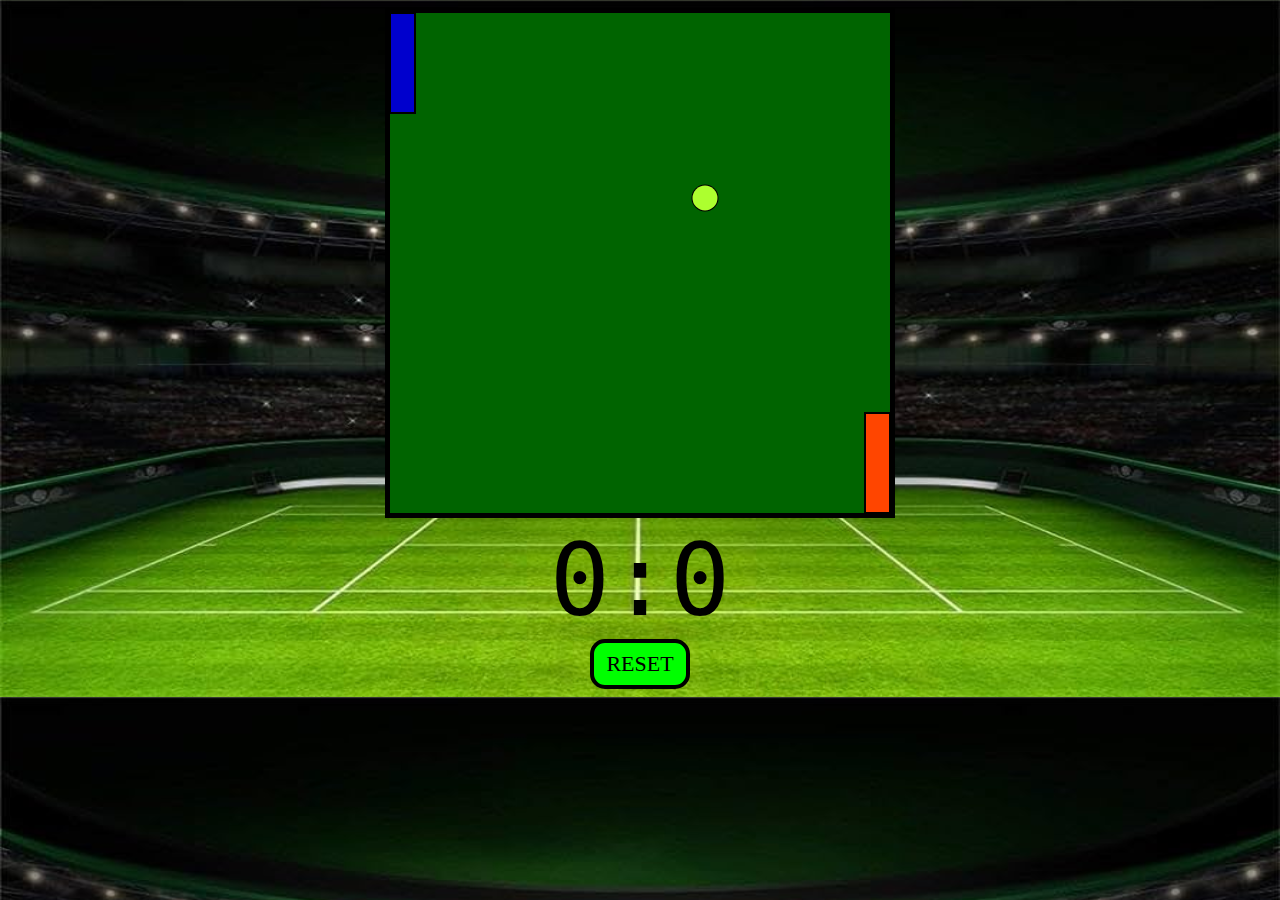
<file: index.html>
<!DOCTYPE html>
<html lang="en">
<head>
    <meta charset="UTF-8">
    <meta name="viewport" content="width=device-width, initial-scale=1.0">
    <link rel="stylesheet" href="PING PONG.css">
    <title>PING PONG</title>
</head>
<body>
    <div id="game">
        <canvas id="gameBoard" width="500" height="500"></canvas>
        <div id="scoreText">0:0</div>
        <button id="reset">RESET</button>
    </div>
    <script src="PING PONG.js"></script>
</body>
</html>
</file>
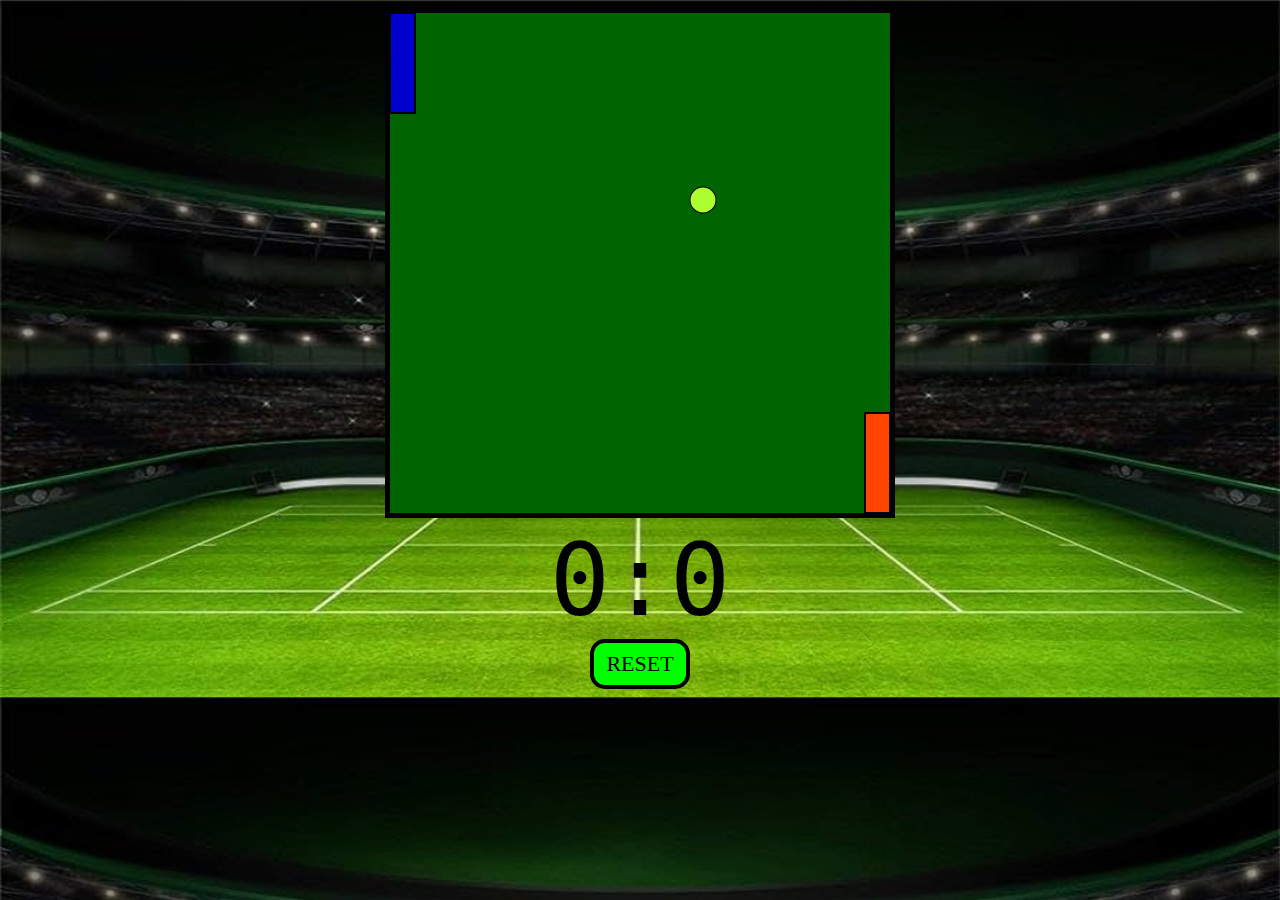
<file: PING PONG.html>
<!DOCTYPE html>
<html lang="en">
<head>
    <meta charset="UTF-8">
    <meta name="viewport" content="width=device-width, initial-scale=1.0">
    <link rel="stylesheet" href="PING PONG.css">
    <title>PING PONG</title>
</head>
<body>
    <div id="game">
        <canvas id="gameBoard" width="500" height="500"></canvas>
        <div id="scoreText">0:0</div>
        <button id="reset">RESET</button>
    </div>
    <script src="PING PONG.js"></script>
</body>
</html>
</file>
<file: PING PONG.css>
body{
    background-image: url("field.jpg");
    background-size: 100% 100%;
}

#game{
    text-align: center;
}

#gameBoard{
    border: 5px solid;
}

#scoreText{
    font-family: "consolas", monospace;
    font-size: 100px;
}

#reset{
    font-family: "Permanent Marker", cursive;
    font-size: 22px;
    width: 100px;
    height: 50px;
    border: 4px solid;
    border-radius: 15px;
    cursor: pointer;
    background-color: lime;
}
</file>
